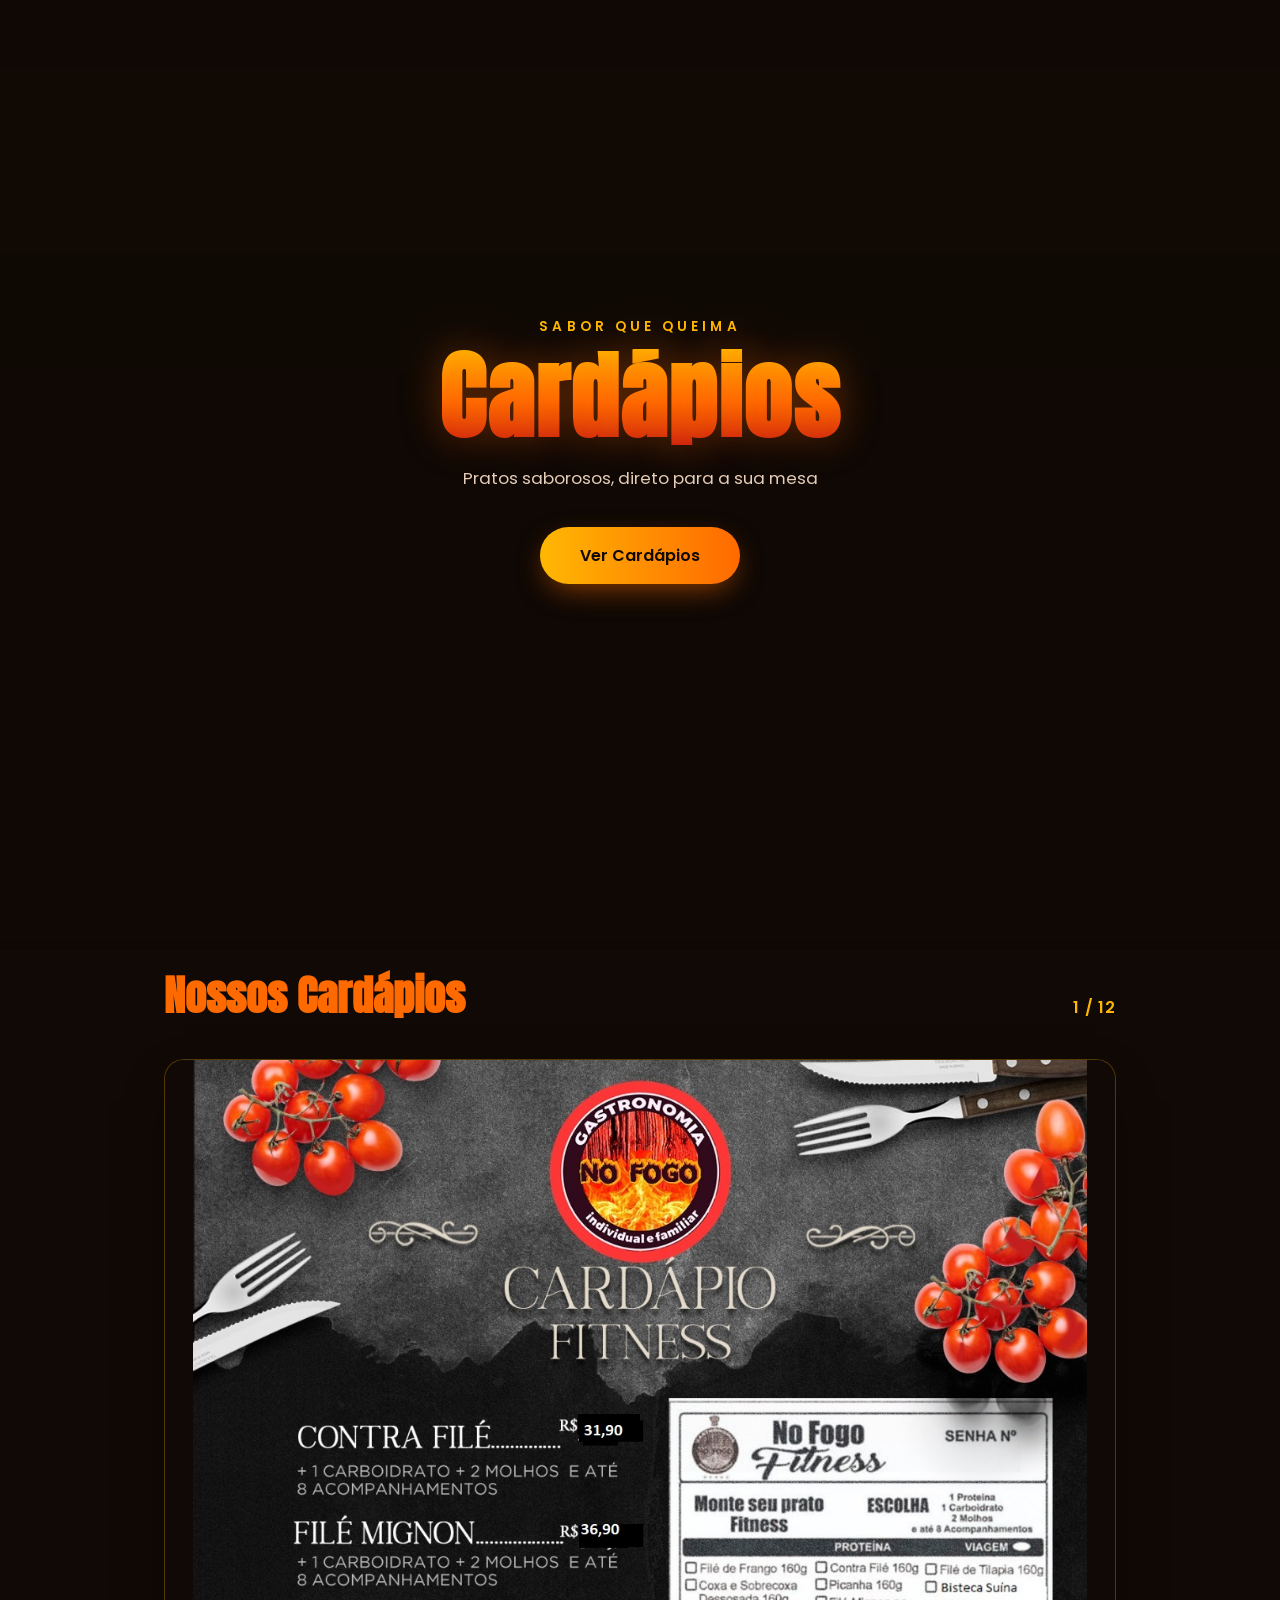
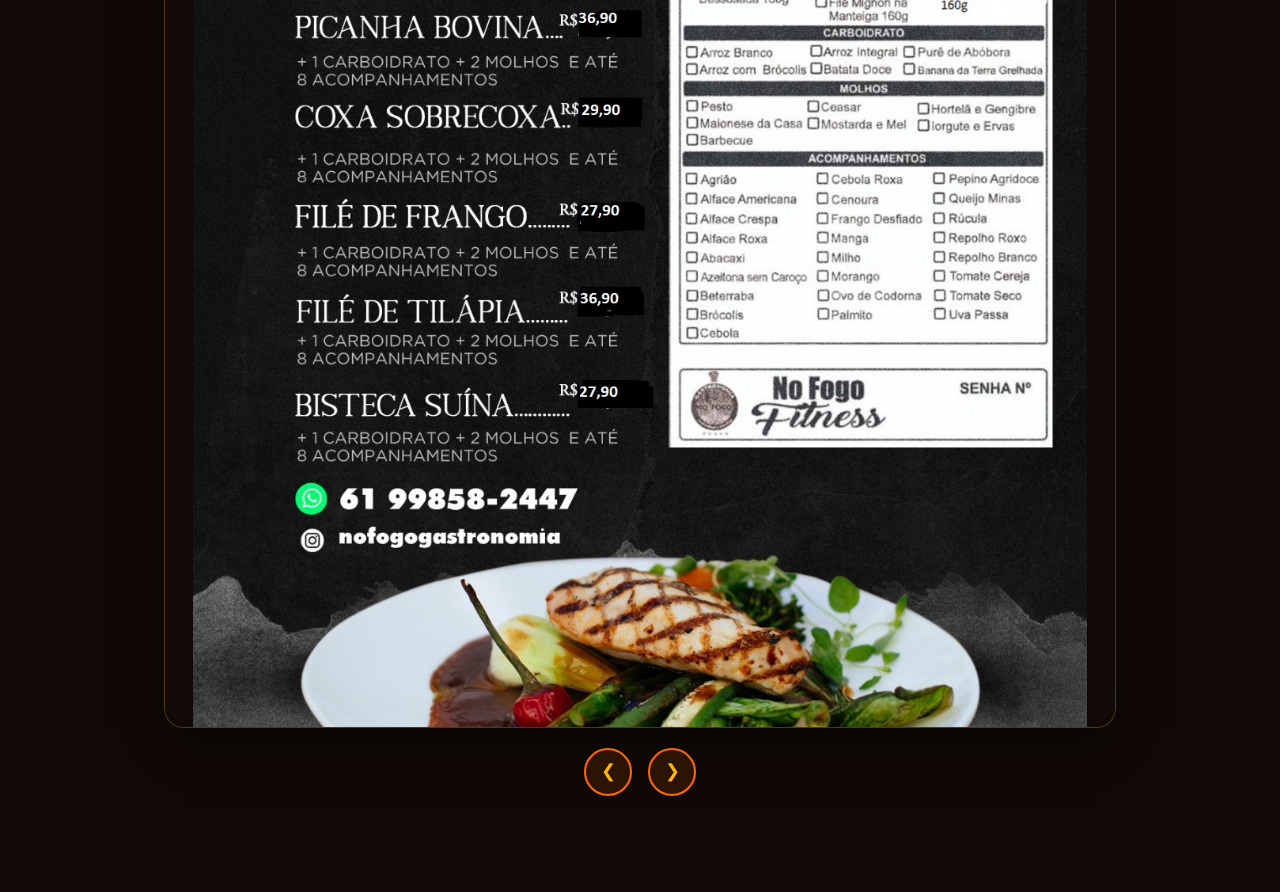
<file: index.html>
<!DOCTYPE html>
<html lang="pt-BR">
<head>
  <meta charset="UTF-8">
  <meta name="viewport" content="width=device-width, initial-scale=1.0">
  <link rel="icon" type="C:\Users\vinic\OneDrive\Documentos\Projetos\Menu_NoFogoGastronomia\favicon_nofogo.png" href="favicon/favicon_nofogo.png">
  <title>Cardápio</title>
  <link rel="preconnect" href="https://fonts.googleapis.com">
  <link rel="preconnect" href="https://fonts.gstatic.com" crossorigin>
  <link href="https://fonts.googleapis.com/css2?family=Anton&family=Poppins:wght@400;500;600;700&display=swap" rel="stylesheet">
  <link rel="stylesheet" href="css/style.css">
</head>
<body>
 
  <div class="bg-blur" aria-hidden="true"></div>
 
  <header class="hero">
    <div class="hero-content">
      <p class="hero-eyebrow fade-in-up">Sabor que queima</p>
      <h1 class="hero-title fade-in-up" style="--delay:0.15s">Cardápios</h1>
      <p class="hero-subtitle fade-in-up" style="--delay:0.3s">Pratos saborosos, direto para a sua mesa</p>
      <button id="btn-ver-cardapio" class="btn-primary fade-in-up" style="--delay:0.45s">
        Ver Cardápios
      </button>
    </div>
  </header>
 
  <section id="cardapio" class="cardapio-section">
    <div class="cardapio-header fade-in-up">
      <h2>Nossos Cardápios</h2>
      <span id="cardapio-counter" class="counter">1 / 1</span>
    </div>
 
    <div class="cardapio-viewer fade-in-up" style="--delay:0.15s">
      <div class="cardapio-track-wrapper">
        <div id="cardapio-track" class="cardapio-track"></div>
      </div>
 
      <div class="cardapio-controls">
        <button id="btn-prev" class="btn-nav btn-prev" aria-label="Cardápio anterior">&#10094;</button>
        <button id="btn-next" class="btn-nav btn-next" aria-label="Próximo cardápio">&#10095;</button>
      </div>
    </div>
  </section>
 
  <script src="js/script.js"></script>
</body>
</html>
</file>
<file: css/style.css>
:root {
  --black: #100905;
  --black-soft: #1a0f08;
  --red: #c81d11;
  --red-dark: #7a0f08;
  --orange: #ff6a00;
  --yellow: #ffb703;
  --font-display: 'Anton', sans-serif;
  --font-body: 'Poppins', sans-serif;
  --bg-image: url('https://i.pinimg.com/736x/89/48/dd/8948dd353dbbc7a4b1e53d1e762efbb5.jpg');
  --transition-smooth: 0.5s cubic-bezier(0.65, 0, 0.35, 1);
}
 
* { margin: 0; padding: 0; box-sizing: border-box; }
 
body {
  font-family: var(--font-body);
  background: var(--black);
  color: #fff2e6;
  overflow-x: hidden;
}

.bg-blur {
  position: fixed;
  inset: 0;
  z-index: -1;
  background-image:
  linear-gradient(180deg, rgba(16, 9, 5, 0.85), rgba(16, 9, 5, 0.95)),
  var(--bg-image);
  background-size: cover;
  background-position: center;
  filter: blur(2px);
  transform: scale(1.1);
}

.hero {
  min-height: 100vh;
  display: flex;
  align-items: center;
  justify-content: center;
  text-align: center;
  padding: 2rem 1.5rem;
}
 
.hero-content { max-width: 640px; }
 
.hero-eyebrow {
  color: var(--yellow);
  letter-spacing: 0.3em;
  text-transform: uppercase;
  font-size: 0.85rem;
  font-weight: 600;
  margin-bottom: 0.75rem;
}
 
.hero-title {
  font-family: var(--font-display);
  font-size: clamp(3rem, 9vw, 6rem);
  line-height: 1;
  letter-spacing: 0.02em;
  background: linear-gradient(180deg, var(--yellow) 0%, var(--orange) 55%, var(--red) 100%);
  -webkit-background-clip: text;
  background-clip: text;
  color: transparent;
  text-shadow: 0 0 40px rgba(255, 106, 0, 0.35);
}
 
.hero-subtitle {
  margin: 1.25rem 0 2.25rem;
  color: #e6cdb8;
  font-size: 1.05rem;
}
 
.btn-primary {
  font-family: var(--font-body);
  font-weight: 600;
  font-size: 1rem;
  color: var(--black);
  background: linear-gradient(90deg, var(--yellow), var(--orange));
  border: none;
  border-radius: 999px;
  padding: 1rem 2.5rem;
  cursor: pointer;
  box-shadow: 0 10px 30px -8px rgba(255, 106, 0, 0.6);
  transition: transform 0.25s ease, box-shadow 0.25s ease;
}
 
.btn-primary:hover { transform: translateY(-3px); box-shadow: 0 14px 34px -6px rgba(255, 106, 0, 0.75); }
.btn-primary:focus-visible { outline: 3px solid var(--yellow); outline-offset: 3px; }
 
.btn-nav {
  flex-shrink: 0;
  width: 3rem;
  height: 3rem;
  border-radius: 50%;
  border: 2px solid var(--orange);
  background: rgba(255, 106, 0, 0.12);
  color: var(--yellow);
  font-size: 1.1rem;
  cursor: pointer;
  transition: background 0.25s ease, transform 0.25s ease;
}
 
.btn-nav:hover { background: var(--orange); color: var(--black); transform: scale(1.08); }
.btn-nav:focus-visible { outline: 3px solid var(--yellow); outline-offset: 2px; }

.cardapio-section {
  max-width: 1000px;
  margin: 0 auto;
  padding: 4rem 1.5rem 6rem;
}
 
.cardapio-header {
  display: flex;
  align-items: baseline;
  justify-content: space-between;
  flex-wrap: wrap;
  gap: 0.75rem;
  margin-bottom: 2rem;
}
 
.cardapio-header h2 {
  font-family: var(--font-display);
  font-size: clamp(1.8rem, 4vw, 2.6rem);
  color: var(--orange);
}
 
.counter {
  color: var(--yellow);
  font-weight: 600;
  letter-spacing: 0.05em;
}
 
.cardapio-viewer {
  display: flex;
  flex-direction: column;
  align-items: center;
  gap: 1.25rem;
}
 
.cardapio-track-wrapper {
  width: 100%;
  overflow: hidden;
  border-radius: 1.25rem;
  border: 1px solid rgba(255, 183, 3, 0.25);
  background: var(--black-soft);
  box-shadow: 0 20px 50px -20px rgba(0, 0, 0, 0.6);
}
 
.cardapio-controls {
  display: flex;
  gap: 1rem;
  justify-content: center;
}
 
.cardapio-track {
  display: flex;
  transition: transform var(--transition-smooth);
}
 
.cardapio-slide {
  flex: 0 0 100%;
  aspect-ratio: 3 / 4;
  display: flex;
  align-items: center;
  justify-content: center;
}
 
.cardapio-slide img {
  width: 100%;
  height: 100%;
  object-fit: contain;
  background: var(--black);
}
 
.cardapio-slide.empty {
  color: #a9876c;
  font-size: 0.95rem;
  text-align: center;
  padding: 2rem;
}
 
.fade-in-up {
  opacity: 0;
  transform: translateY(40px);
  animation: fadeInUp 0.9s ease forwards;
  animation-delay: var(--delay, 0s);
}
 
@keyframes fadeInUp {
  to { opacity: 1; transform: translateY(0); }
}
 
.cardapio-section .fade-in-up {
  animation-play-state: paused;
}
 
.cardapio-section.revealed .fade-in-up {
  animation-play-state: running;
}
 
@media (prefers-reduced-motion: reduce) {
  .fade-in-up { animation: none; opacity: 1; transform: none; }
  .cardapio-track { transition: none; }
}
 
/* ===== Responsivo ===== */
@media (max-width: 600px) {
  .cardapio-section { padding: 2.5rem 0.75rem 4rem; }
  .cardapio-track-wrapper { border-radius: 0.75rem; }
  .cardapio-slide { aspect-ratio: 3 / 4.6; }
}
</file>
